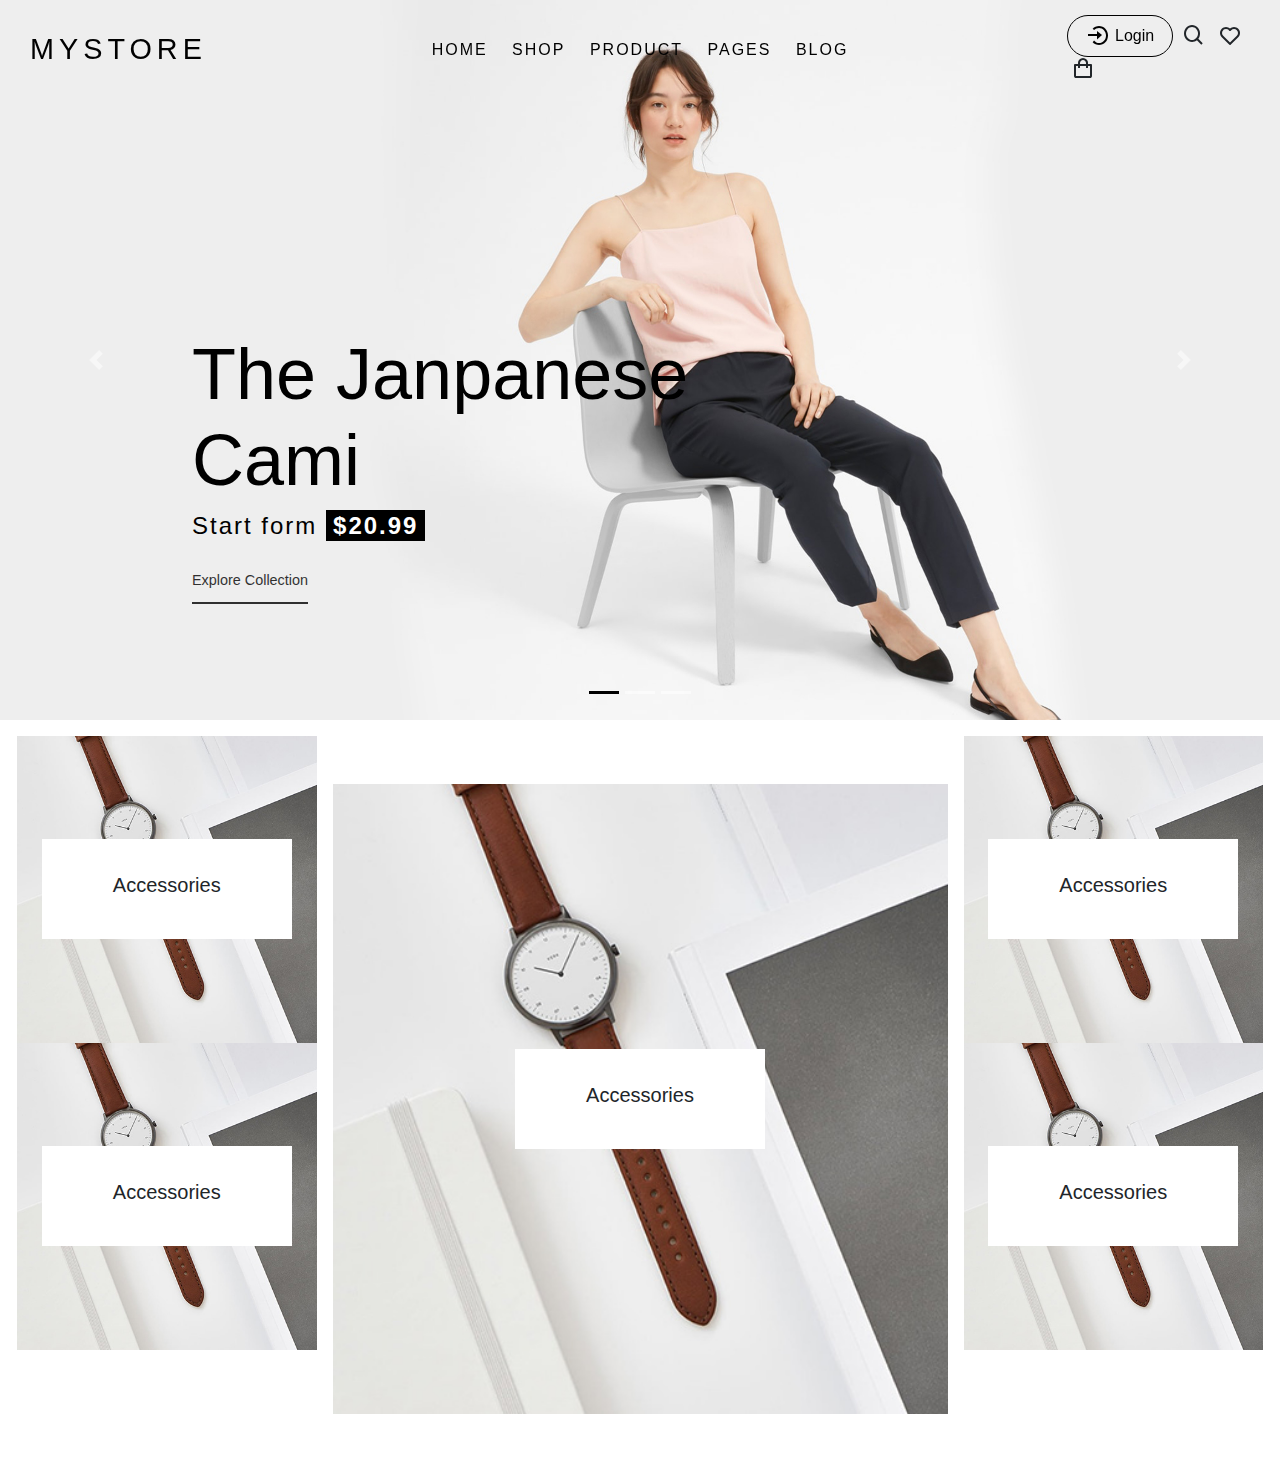
<file: project/FashionShop/index.html>
<!doctype html>
<html lang="en">
  <head>
    <title>My Store</title>
    <!-- Required meta tags -->
    <meta charset="utf-8">
    <meta name="viewport" content="width=device-width, initial-scale=1, shrink-to-fit=no">
    <link rel="stylesheet" href="./assets/css/style.css">
    <link href='https://unpkg.com/boxicons@2.1.2/css/boxicons.min.css' rel='stylesheet'>
    <!-- Bootstrap CSS -->
    <link rel="stylesheet" href="https://stackpath.bootstrapcdn.com/bootstrap/4.3.1/css/bootstrap.min.css" integrity="sha384-ggOyR0iXCbMQv3Xipma34MD+dH/1fQ784/j6cY/iJTQUOhcWr7x9JvoRxT2MZw1T" crossorigin="anonymous">
  </head>
  <body>
    <header class="fixed-top">
        <div class="logo">
            <a href="#">MYSTORE</a>
        </div>
        <nav>
            <div class="nav-menu">
                <div class="menu-item">
                    <a href="#">Home</a>
                </div>
                <div class="menu-item">
                    <a href="#">Shop</a>
                </div>
                <div class="menu-item">
                    <a href="#">Product</a>
                </div>
                <div class="menu-item">
                    <a href="#">Pages</a>
                    <div class="sub-menu">
                        <a href="">About</a>
                        <a href="">Contact</a>
                        <a href="">Cart</a>
                    </div>
                </div>
                <div class="menu-item">
                    <a href="#">Blog</a>
                </div>
            </div>
        </nav>
        <div class="right">
            
            <a href="#" class="login">
                <i class='bx bx-log-in-circle'></i>
                Login
            </a>
            <i class='icon bx bx-search'></i>
            <i class='icon bx bx-heart' ></i>
            <i class='icon bx bx-shopping-bag'></i>
        </div>
    </header>
    <div id="carouselId" class="carousel slide" data-ride="carousel">
        <ol class="carousel-indicators">
            <li data-target="#carouselId" data-slide-to="0" class="active"></li>
            <li data-target="#carouselId" data-slide-to="1"></li>
            <li data-target="#carouselId" data-slide-to="2"></li>
        </ol>
        <div class="carousel-inner" role="listbox">
            <div class="carousel-item active">
                <img src="./assets/img/slide-2.jpg" width="100%" alt="First slide" >
                <div class="carousel-caption d-none d-md-block text-left pb-5 mb-5">
                    <h1 class="text-black">The Janpanese <br>Cami</h1>
                    <p class="text text-black">Start form <span class="price">$20.99</span></p>
                    <a href="#" class="btn-collection">Explore Collection</a>
                </div>
            </div>
            <div class="carousel-item">
                <img src="./assets/img/slide-3.jpg" width="100%" alt="Second slide">
                <div class="carousel-caption d-none d-md-block text-left pb-5 mb-5">
                    <h1 class="text-black">New Look <br>Short sleeve</h1>
                    <p class="text text-black">Start form <span class="price">$99.99</span></p>
                    <a href="#" class="btn-collection">Explore Collection</a>
                </div>
            </div>
            <div class="carousel-item">
                <img src="./assets/img/slide-4.jpg" width="100%" alt="Third slide">
                <div class="carousel-caption d-none d-md-block text-left pb-5 mb-5">
                    <h1 class="text-black">Half dye tank<br>in blue</h1>
                    <p class="text text-black">Start form <span class="price">$19.99</span></p>
                    <a href="#" class="btn-collection">Explore Collection</a>
                </div>
            </div>
        </div>
        <a class="carousel-control-prev" href="#carouselId" role="button" data-slide="prev">
            <span class="carousel-control-prev-icon" aria-hidden="true"></span>
            <span class="sr-only">Previous</span>
        </a>
        <a class="carousel-control-next" href="#carouselId" role="button" data-slide="next">
            <span class="carousel-control-next-icon" aria-hidden="true"></span>
            <span class="sr-only">Next</span>
        </a>
    </div>
    <div class="py-3 px-4">
        <div class="row">
            <div class="col-sm-3 px-2">
                <div class="wrap-categories">
                    <img src="./assets/img/home_categories_1.jpg" alt="" width="100%">
                    <div class="box">
                        <h5>Accessories</h5>
                    </div>
                </div>
                <div class="wrap-categories">
                    <img src="./assets/img/home_categories_1.jpg" alt="" width="100%">
                    <div class="box">
                        <h5>Accessories</h5>
                    </div>
                </div>
            </div>
            <div class="col-sm-6 px-2 py-5">
                <div class="wrap-categories">
                    <img src="./assets/img/home_categories_1.jpg" alt="" width="100%">
                    <div class="box">
                        <h5>Accessories</h5>
                    </div>
                </div>
            </div>
            <div class="col-sm-3 px-2">
                <div class="wrap-categories">
                    <img src="./assets/img/home_categories_1.jpg" alt="" width="100%">
                    <div class="box">
                        <h5>Accessories</h5>
                    </div>
                </div>
                <div class="wrap-categories">
                    <img src="./assets/img/home_categories_1.jpg" alt="" width="100%">
                    <div class="box">
                        <h5>Accessories</h5>
                    </div>
                </div>
            </div>
        </div>
    </div>
    <!-- Optional JavaScript -->
    <!-- jQuery first, then Popper.js, then Bootstrap JS -->
    <script src="https://code.jquery.com/jquery-3.3.1.slim.min.js" integrity="sha384-q8i/X+965DzO0rT7abK41JStQIAqVgRVzpbzo5smXKp4YfRvH+8abtTE1Pi6jizo" crossorigin="anonymous"></script>
    <script src="https://cdnjs.cloudflare.com/ajax/libs/popper.js/1.14.7/umd/popper.min.js" integrity="sha384-UO2eT0CpHqdSJQ6hJty5KVphtPhzWj9WO1clHTMGa3JDZwrnQq4sF86dIHNDz0W1" crossorigin="anonymous"></script>
    <script src="https://stackpath.bootstrapcdn.com/bootstrap/4.3.1/js/bootstrap.min.js" integrity="sha384-JjSmVgyd0p3pXB1rRibZUAYoIIy6OrQ6VrjIEaFf/nJGzIxFDsf4x0xIM+B07jRM" crossorigin="anonymous"></script>
    <script src="./assets/js/base.js"></script>
</body>
</html>
</file>
<file: project/FashionShop/assets/css/style.css>
*{
    padding: 0;
    margin: 0;
    box-sizing: border-box;
}
html{
    font-family: "Helvetica Neue", Helvetica, Arial, sans-serif;
}
.container{
    width: 100%;
    height: auto;
}
/* Comom */
.text-black{
    color: black !important;
}
a{
    text-decoration: none !important;
}
/*Begin: Header*/      
header{
    width: 100%;
    height: 100px;
    display: flex !important;
    padding: 0 30px;
    z-index: 10;
}
header .logo{
    width: 15%;
    margin: auto;
}
header .logo a{
    font-size: 1.8em;
    color: black;
    letter-spacing: 5px;
    font-weight: 100;
}
header nav{
    width: 70%;
    display: flex;
}
nav .nav-menu{
    margin: auto;
}
nav .menu-item{
    display: inline-block;
    padding: 0 10px;
    position: relative;
}
nav .menu-item::after {
    content:"";
    position: absolute;
    bottom: -3px;
    left: 0;
    width: 0%;
    height: 2px;
    background-color: black;
    transition: 0.5s;
}
nav .menu-item:hover::after{
    width: 100%;
    transition: 0.5s;
}
nav .menu-item > a{
    font-size: 1em;
    letter-spacing: 2px;
    text-transform: uppercase;
    color: black;
}
nav .menu-item:hover .sub-menu{
    visibility: initial;
    top: 100%;
    transition: 0.5s;
}
nav .sub-menu{
    position: absolute;
    top: 50px;
    left: 50%;
    min-width: 150px;
    background-color: white;
    z-index: 10;
    box-shadow: 0 0 10px rgb(189, 186, 186);
    visibility: hidden;
}
nav .sub-menu a{
    display: block;
    color: rgb(68, 66, 66);
    padding: 10px 0 10px 20px;
}
nav .sub-menu a:hover{
    color: red;
}

header .right{
    width: 15%;
    margin: auto;
}
header .login{
    display: inline-flex;
    font-size: 1em;
    padding: 8px 18px;
    color: black;
    border: 1px solid black;
    border-radius: 22px;
    line-height: 23px;
    transition: all 0.5s;
}
header .login i{
    font-size: 1.5em;
    margin-right: 5px;
}
header .login:hover{
    color: red;
    border: 1px solid red;
    transition: all 0.5s;
}
header .right .icon{
    font-size: 1.5em;
    margin: 0 4px;
    transition: all 0.5s;
}
header .right .icon:hover{
    cursor: pointer;
    color: red;
    transition: all 0.5s;
}
/*End: Header*/ 
/* Begin: slider */
.active{
    background-color: black !important;
}

.slide h1{
    font-size: 4.5em;
    font-weight: 400;
    margin-bottom: 5px;
}
.slide .text{
    font-size: 1.5em;
    margin-right: 10px;
    font-weight: 400;
    letter-spacing: 2px;
}
.slide .price{
    font-size: 1em;
    color: white;
    background-color: black;
    padding: 2px 7px;
    font-weight: bold;
}
.slide .btn-collection{
    position: relative;
    margin-top: 10px;
    display: inline-block;
    color: black;
    font-size: 0.9em;
    padding-bottom: 10px;
    border-bottom: 2px solid;
    opacity: 0.8;
    animation: runUp 1s forwards;
}
.slide .btn-collection:hover{
    opacity: 1;
}
.slide .sr-only{
    color: black !important;
}
header.bg-white{
    background-color: white;
    box-shadow: 0 0 10px rgb(144, 144, 144);
}
@keyframes runUp {
    from{
        bottom: -100px;
    }to{
        bottom: 0;
    }
}
.wrap-categories{
    position: relative;
}
.wrap-categories .box{
    position: absolute;
    width: 250px;
    height: 100px;
    background-color: white;
    text-align: center;
    top: 50%;
    left: 50%;
    transform: translate(-50%,-50%);
    display: flex;
    align-content: center;
    align-items: center;
    justify-content: space-evenly;
}
</file>
